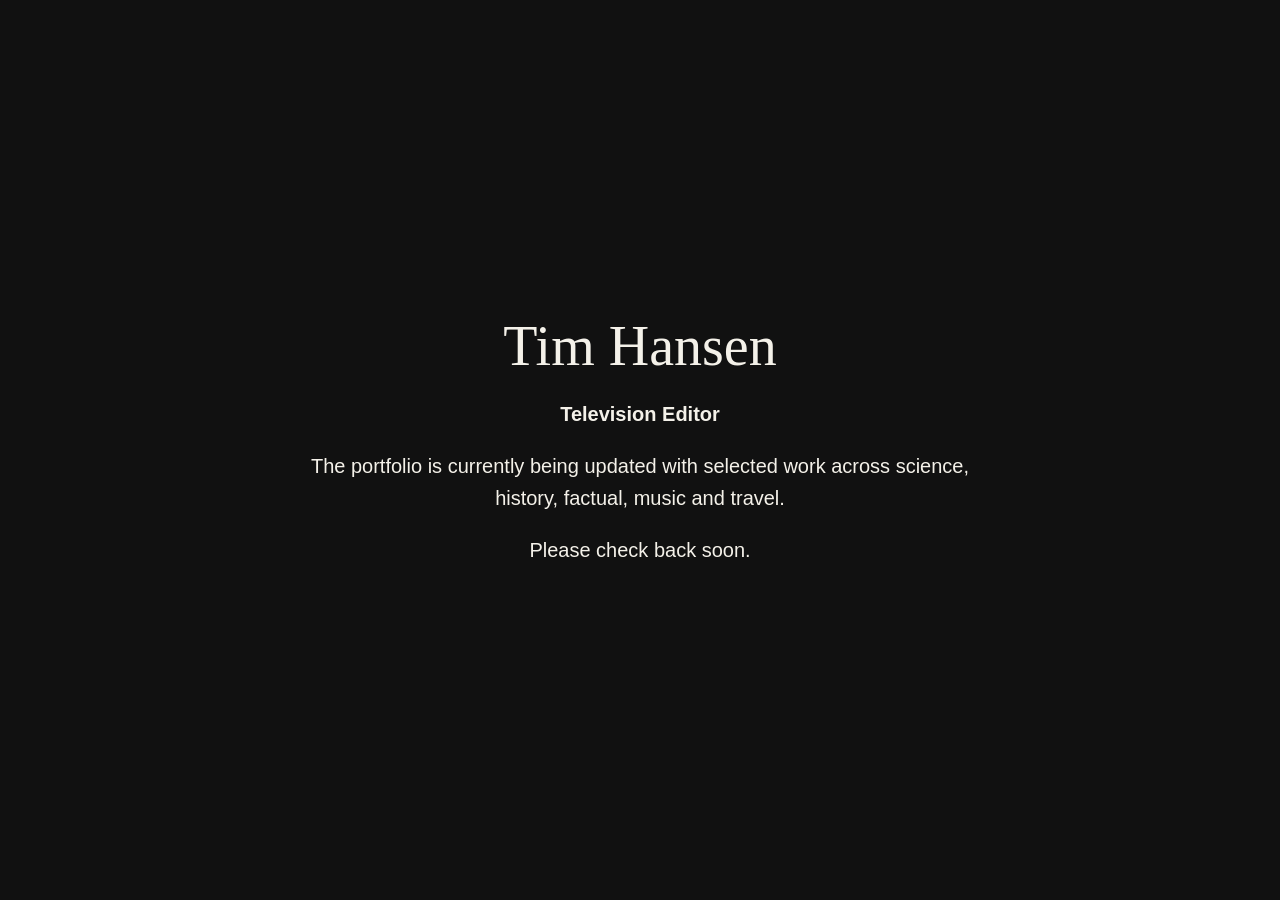
<file: index.html>
<!doctype html><html><head><meta charset="utf-8"><meta name="viewport" content="width=device-width,initial-scale=1"><title>Tim Hansen</title><style>body{margin:0;background:#111;color:#f4f1e9;font-family:Arial,sans-serif;display:flex;min-height:100vh;align-items:center;justify-content:center}main{max-width:700px;text-align:center;padding:40px}h1{font:400 56px Georgia,serif;margin:0 0 10px}p{font-size:20px;line-height:1.6}</style></head><body><main><h1>Tim Hansen</h1><p><strong>Television Editor</strong></p><p>The portfolio is currently being updated with selected work across science, history, factual, music and travel.</p><p>Please check back soon.</p></main></body></html>
</file>
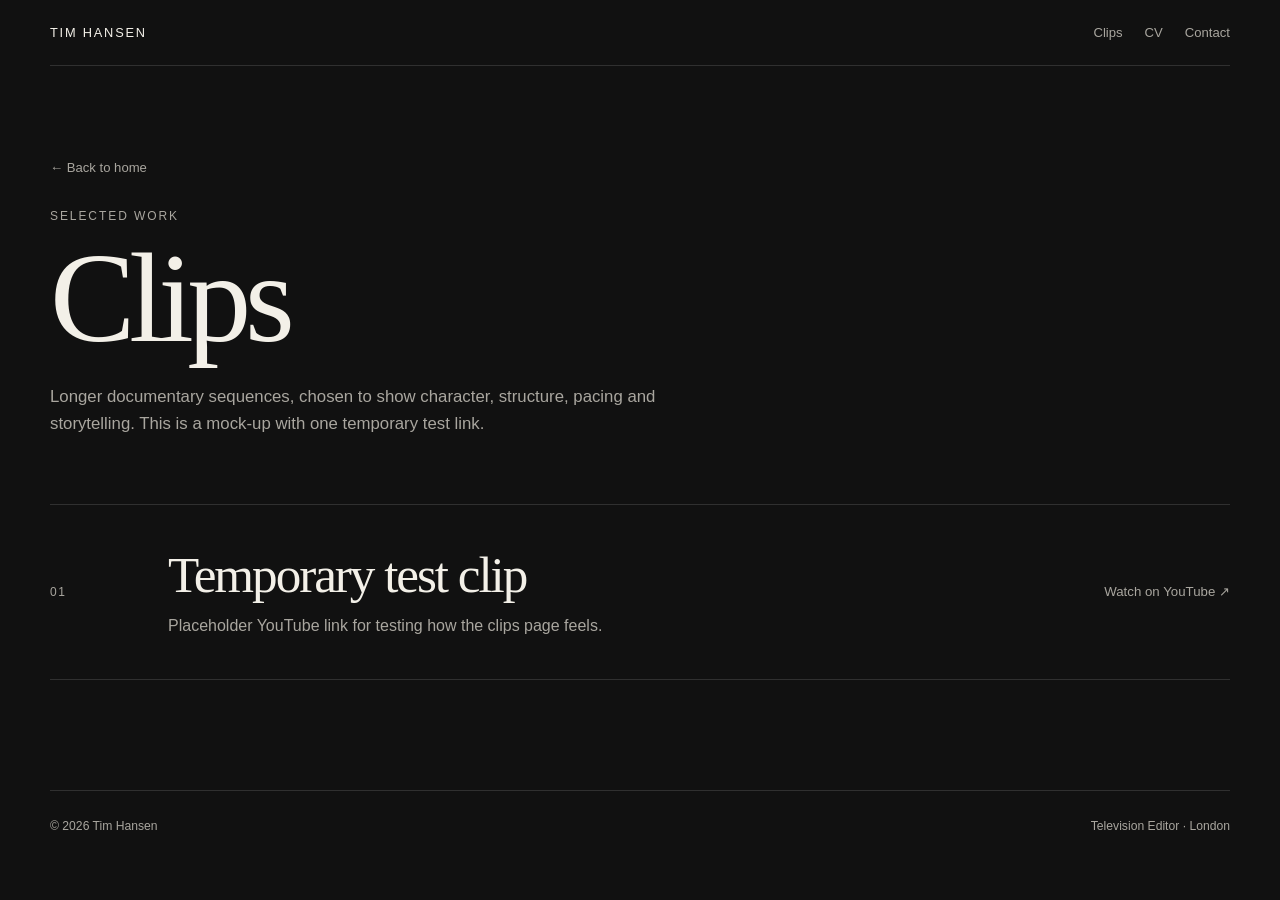
<file: clips.html>
<!DOCTYPE html>
<html lang="en">
<head>
  <meta charset="UTF-8" />
  <meta name="viewport" content="width=device-width, initial-scale=1.0" />
  <meta name="description" content="Selected clips by television editor Tim Hansen." />
  <title>Clips — Tim Hansen</title>
  <style>
    :root {
      --bg: #111;
      --panel: #171717;
      --text: #f3f0e8;
      --muted: #a9a69f;
      --line: rgba(255,255,255,.13);
      --width: 1180px;
    }

    * { box-sizing: border-box; }

    body {
      margin: 0;
      min-height: 100vh;
      background: var(--bg);
      color: var(--text);
      font-family: Arial, Helvetica, sans-serif;
      -webkit-font-smoothing: antialiased;
    }

    a { color: inherit; }

    .shell {
      width: min(calc(100% - 40px), var(--width));
      margin: 0 auto;
    }

    .header {
      display: flex;
      justify-content: space-between;
      align-items: center;
      padding: 25px 0;
      border-bottom: 1px solid var(--line);
    }

    .brand,
    .header a {
      text-decoration: none;
    }

    .brand {
      font-size: .8rem;
      letter-spacing: .14em;
      text-transform: uppercase;
    }

    .header-nav {
      display: flex;
      gap: 22px;
      color: var(--muted);
      font-size: .82rem;
    }

    .page-intro {
      padding: 92px 0 66px;
    }

    .back {
      display: inline-block;
      margin-bottom: 34px;
      color: var(--muted);
      font-size: .82rem;
      text-decoration: none;
    }

    .back:hover { color: var(--text); }

    .eyebrow {
      margin: 0 0 18px;
      color: var(--muted);
      font-size: .75rem;
      letter-spacing: .16em;
      text-transform: uppercase;
    }

    h1 {
      margin: 0;
      font-family: Georgia, "Times New Roman", serif;
      font-size: clamp(4rem, 10vw, 8rem);
      font-weight: 400;
      line-height: .9;
      letter-spacing: -.05em;
    }

    .intro {
      max-width: 610px;
      margin: 28px 0 0;
      color: var(--muted);
      font-size: 1.05rem;
      line-height: 1.6;
    }

    .clip-list {
      border-top: 1px solid var(--line);
      margin-bottom: 110px;
    }

    .clip {
      display: grid;
      grid-template-columns: 90px 1fr auto;
      gap: 28px;
      align-items: center;
      min-height: 175px;
      padding: 24px 0;
      border-bottom: 1px solid var(--line);
      text-decoration: none;
      transition: padding .18s ease, background .18s ease;
    }

    .clip:hover {
      padding-left: 18px;
      padding-right: 18px;
      background: var(--panel);
    }

    .clip-number {
      color: var(--muted);
      font-size: .75rem;
      letter-spacing: .14em;
    }

    .clip-title {
      margin: 0;
      font-family: Georgia, "Times New Roman", serif;
      font-size: clamp(1.8rem, 4vw, 3.5rem);
      font-weight: 400;
      letter-spacing: -.04em;
    }

    .clip-description {
      margin: 10px 0 0;
      color: var(--muted);
      line-height: 1.5;
    }

    .clip-action {
      color: var(--muted);
      font-size: .83rem;
      white-space: nowrap;
    }

    .footer {
      display: flex;
      justify-content: space-between;
      gap: 20px;
      padding: 28px 0 34px;
      border-top: 1px solid var(--line);
      color: var(--muted);
      font-size: .76rem;
    }

    @media (max-width: 720px) {
      .page-intro { padding: 70px 0 54px; }
      .clip {
        grid-template-columns: 42px 1fr;
      }
      .clip-action {
        grid-column: 2;
      }
    }

    @media (max-width: 520px) {
      .shell { width: min(calc(100% - 28px), var(--width)); }
      .footer { display: block; }
      .footer span:last-child { display: block; margin-top: 8px; }
    }
  </style>
</head>
<body>
  <div class="shell">
    <header class="header">
      <a class="brand" href="index.html">Tim Hansen</a>
      <nav class="header-nav" aria-label="Primary navigation">
        <a href="clips.html">Clips</a>
        <a href="#">CV</a>
        <a href="mailto:hello@timhansen.co.uk">Contact</a>
      </nav>
    </header>

    <main>
      <section class="page-intro">
        <a class="back" href="index.html">← Back to home</a>
        <p class="eyebrow">Selected Work</p>
        <h1>Clips</h1>
        <p class="intro">
          Longer documentary sequences, chosen to show character, structure,
          pacing and storytelling. This is a mock-up with one temporary test link.
        </p>
      </section>

      <section class="clip-list" aria-label="Selected clips">
        <a
          class="clip"
          href="https://www.youtube.com/watch?v=dQw4w9WgXcQ"
          target="_blank"
          rel="noopener noreferrer"
        >
          <span class="clip-number">01</span>
          <div>
            <h2 class="clip-title">Temporary test clip</h2>
            <p class="clip-description">
              Placeholder YouTube link for testing how the clips page feels.
            </p>
          </div>
          <span class="clip-action">Watch on YouTube ↗</span>
        </a>
      </section>
    </main>

    <footer class="footer">
      <span>© <span id="year"></span> Tim Hansen</span>
      <span>Television Editor · London</span>
    </footer>
  </div>

  <script>
    document.getElementById("year").textContent = new Date().getFullYear();
  </script>
</body>
</html>
</file>
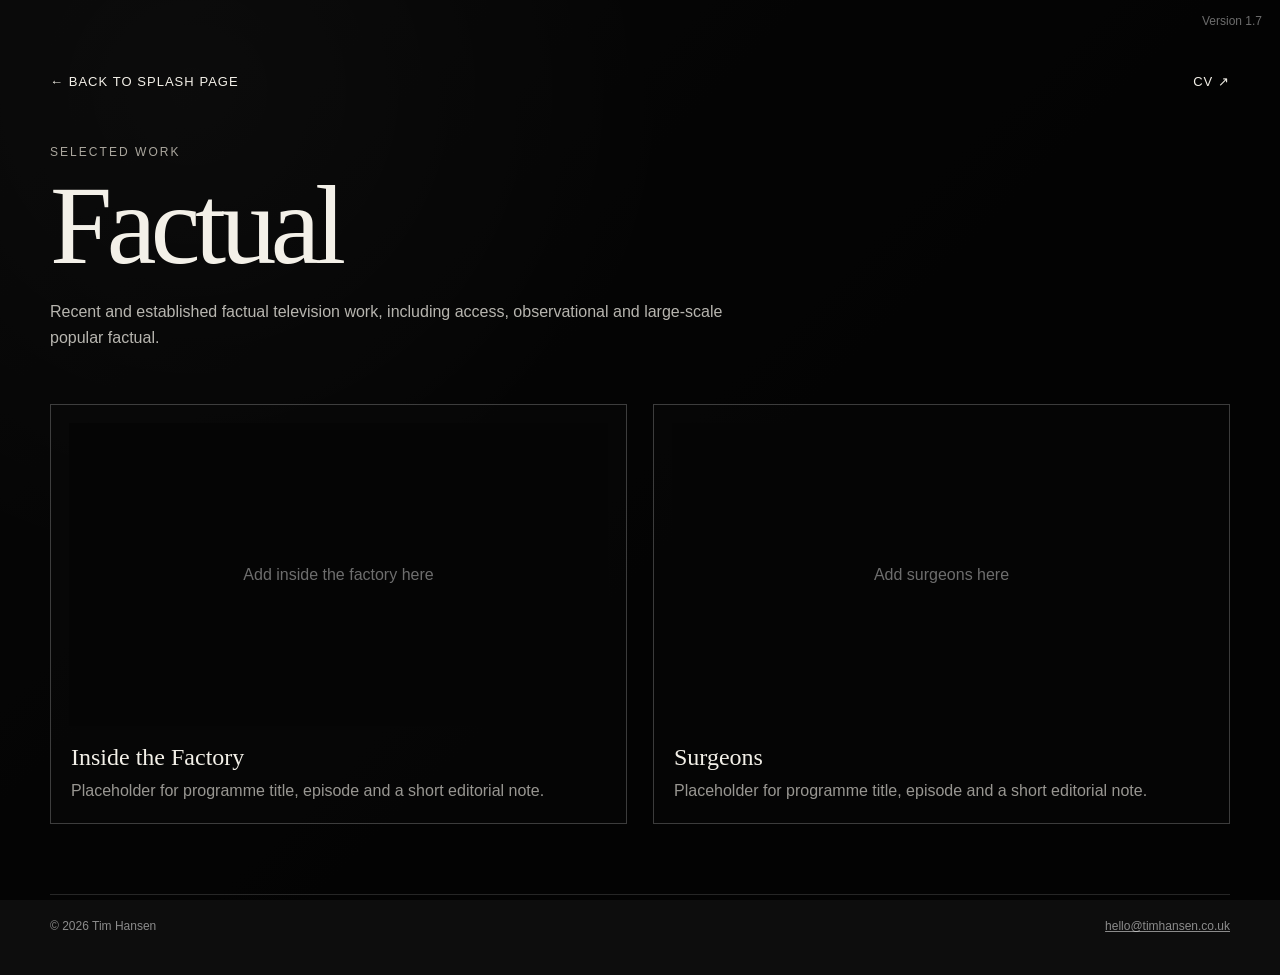
<file: factual.html>
<!DOCTYPE html>
<html lang="en">
<head>
  <meta charset="UTF-8">
  <meta name="viewport" content="width=device-width, initial-scale=1.0">
  <meta name="description" content="Tim Hansen — Factual editing portfolio.">
  <title>Factual — Tim Hansen</title>
  <link rel="stylesheet" href="assets/styles.css">
</head>
<body>
  <div class="backgrounds" id="backgrounds" aria-hidden="true"></div>
  <div class="version">Version 1.7</div>

  <main class="shell">
    <nav class="topbar" aria-label="Page navigation">
      <a class="home-link" href="index.html">← Back to splash page</a>
      <a class="home-link" href="Editor_Tim_Hansen_CV_JUL2026.pdf" target="_blank" rel="noopener">CV ↗</a>
    </nav>

    <header class="category-header">
      <p class="eyebrow">Selected work</p>
      <h1 class="category-title">Factual</h1>
      <p class="category-copy">Recent and established factual television work, including access, observational and large-scale popular factual.</p>
    </header>

    <section class="work-grid" aria-label="Factual clips">
      
      <article class="work-card">
        <div class="work-frame">
          <div class="placeholder">Add inside the factory here</div>
        </div>
        <div class="work-meta">
          <h2 class="work-title">Inside the Factory</h2>
          <p class="work-desc">Placeholder for programme title, episode and a short editorial note.</p>
        </div>
      </article>

      <article class="work-card">
        <div class="work-frame">
          <div class="placeholder">Add surgeons here</div>
        </div>
        <div class="work-meta">
          <h2 class="work-title">Surgeons</h2>
          <p class="work-desc">Placeholder for programme title, episode and a short editorial note.</p>
        </div>
      </article>
    </section>

    <footer class="footer">
      <span>© <span id="year"></span> Tim Hansen</span>
      <span><a href="mailto:hello@timhansen.co.uk">hello@timhansen.co.uk</a></span>
    </footer>
  </main>

  <script src="assets/site.js"></script>
</body>
</html>
</file>
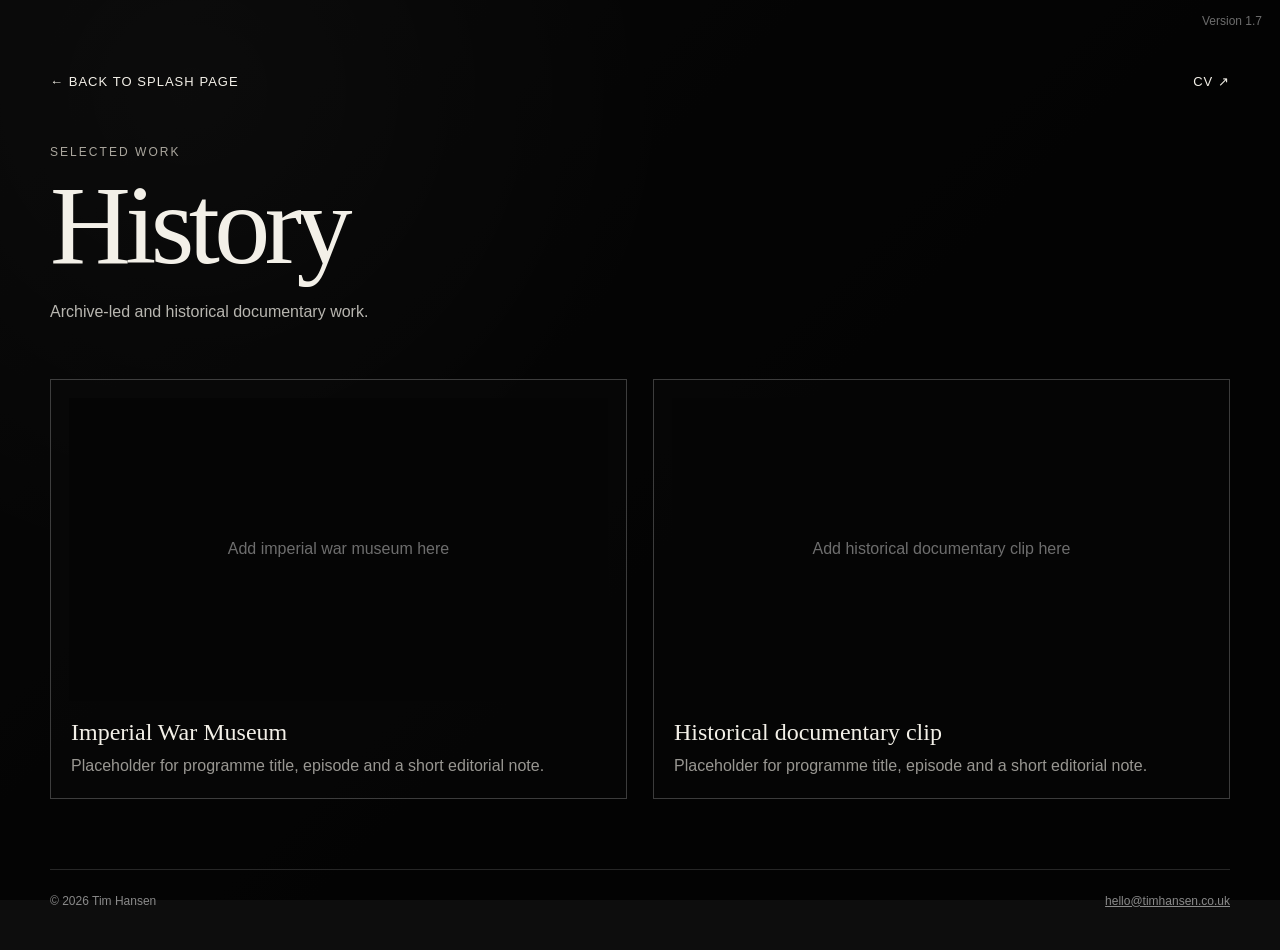
<file: history.html>
<!DOCTYPE html>
<html lang="en">
<head>
  <meta charset="UTF-8">
  <meta name="viewport" content="width=device-width, initial-scale=1.0">
  <meta name="description" content="Tim Hansen — History editing portfolio.">
  <title>History — Tim Hansen</title>
  <link rel="stylesheet" href="assets/styles.css">
</head>
<body>
  <div class="backgrounds" id="backgrounds" aria-hidden="true"></div>
  <div class="version">Version 1.7</div>

  <main class="shell">
    <nav class="topbar" aria-label="Page navigation">
      <a class="home-link" href="index.html">← Back to splash page</a>
      <a class="home-link" href="Editor_Tim_Hansen_CV_JUL2026.pdf" target="_blank" rel="noopener">CV ↗</a>
    </nav>

    <header class="category-header">
      <p class="eyebrow">Selected work</p>
      <h1 class="category-title">History</h1>
      <p class="category-copy">Archive-led and historical documentary work.</p>
    </header>

    <section class="work-grid" aria-label="History clips">
      
      <article class="work-card">
        <div class="work-frame">
          <div class="placeholder">Add imperial war museum here</div>
        </div>
        <div class="work-meta">
          <h2 class="work-title">Imperial War Museum</h2>
          <p class="work-desc">Placeholder for programme title, episode and a short editorial note.</p>
        </div>
      </article>

      <article class="work-card">
        <div class="work-frame">
          <div class="placeholder">Add historical documentary clip here</div>
        </div>
        <div class="work-meta">
          <h2 class="work-title">Historical documentary clip</h2>
          <p class="work-desc">Placeholder for programme title, episode and a short editorial note.</p>
        </div>
      </article>
    </section>

    <footer class="footer">
      <span>© <span id="year"></span> Tim Hansen</span>
      <span><a href="mailto:hello@timhansen.co.uk">hello@timhansen.co.uk</a></span>
    </footer>
  </main>

  <script src="assets/site.js"></script>
</body>
</html>
</file>
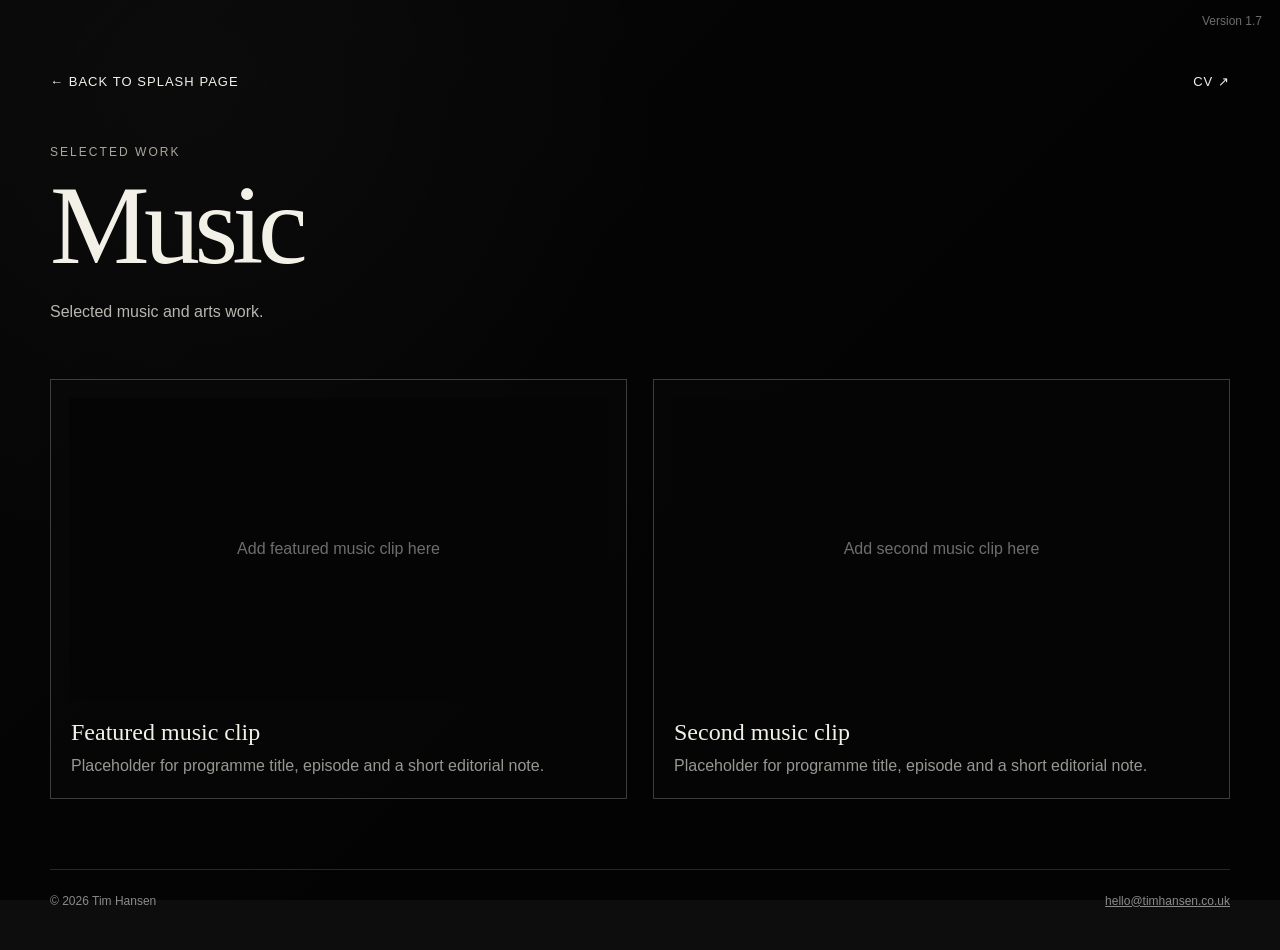
<file: music.html>
<!DOCTYPE html>
<html lang="en">
<head>
  <meta charset="UTF-8">
  <meta name="viewport" content="width=device-width, initial-scale=1.0">
  <meta name="description" content="Tim Hansen — Music editing portfolio.">
  <title>Music — Tim Hansen</title>
  <link rel="stylesheet" href="assets/styles.css">
</head>
<body>
  <div class="backgrounds" id="backgrounds" aria-hidden="true"></div>
  <div class="version">Version 1.7</div>

  <main class="shell">
    <nav class="topbar" aria-label="Page navigation">
      <a class="home-link" href="index.html">← Back to splash page</a>
      <a class="home-link" href="Editor_Tim_Hansen_CV_JUL2026.pdf" target="_blank" rel="noopener">CV ↗</a>
    </nav>

    <header class="category-header">
      <p class="eyebrow">Selected work</p>
      <h1 class="category-title">Music</h1>
      <p class="category-copy">Selected music and arts work.</p>
    </header>

    <section class="work-grid" aria-label="Music clips">
      
      <article class="work-card">
        <div class="work-frame">
          <div class="placeholder">Add featured music clip here</div>
        </div>
        <div class="work-meta">
          <h2 class="work-title">Featured music clip</h2>
          <p class="work-desc">Placeholder for programme title, episode and a short editorial note.</p>
        </div>
      </article>

      <article class="work-card">
        <div class="work-frame">
          <div class="placeholder">Add second music clip here</div>
        </div>
        <div class="work-meta">
          <h2 class="work-title">Second music clip</h2>
          <p class="work-desc">Placeholder for programme title, episode and a short editorial note.</p>
        </div>
      </article>
    </section>

    <footer class="footer">
      <span>© <span id="year"></span> Tim Hansen</span>
      <span><a href="mailto:hello@timhansen.co.uk">hello@timhansen.co.uk</a></span>
    </footer>
  </main>

  <script src="assets/site.js"></script>
</body>
</html>
</file>
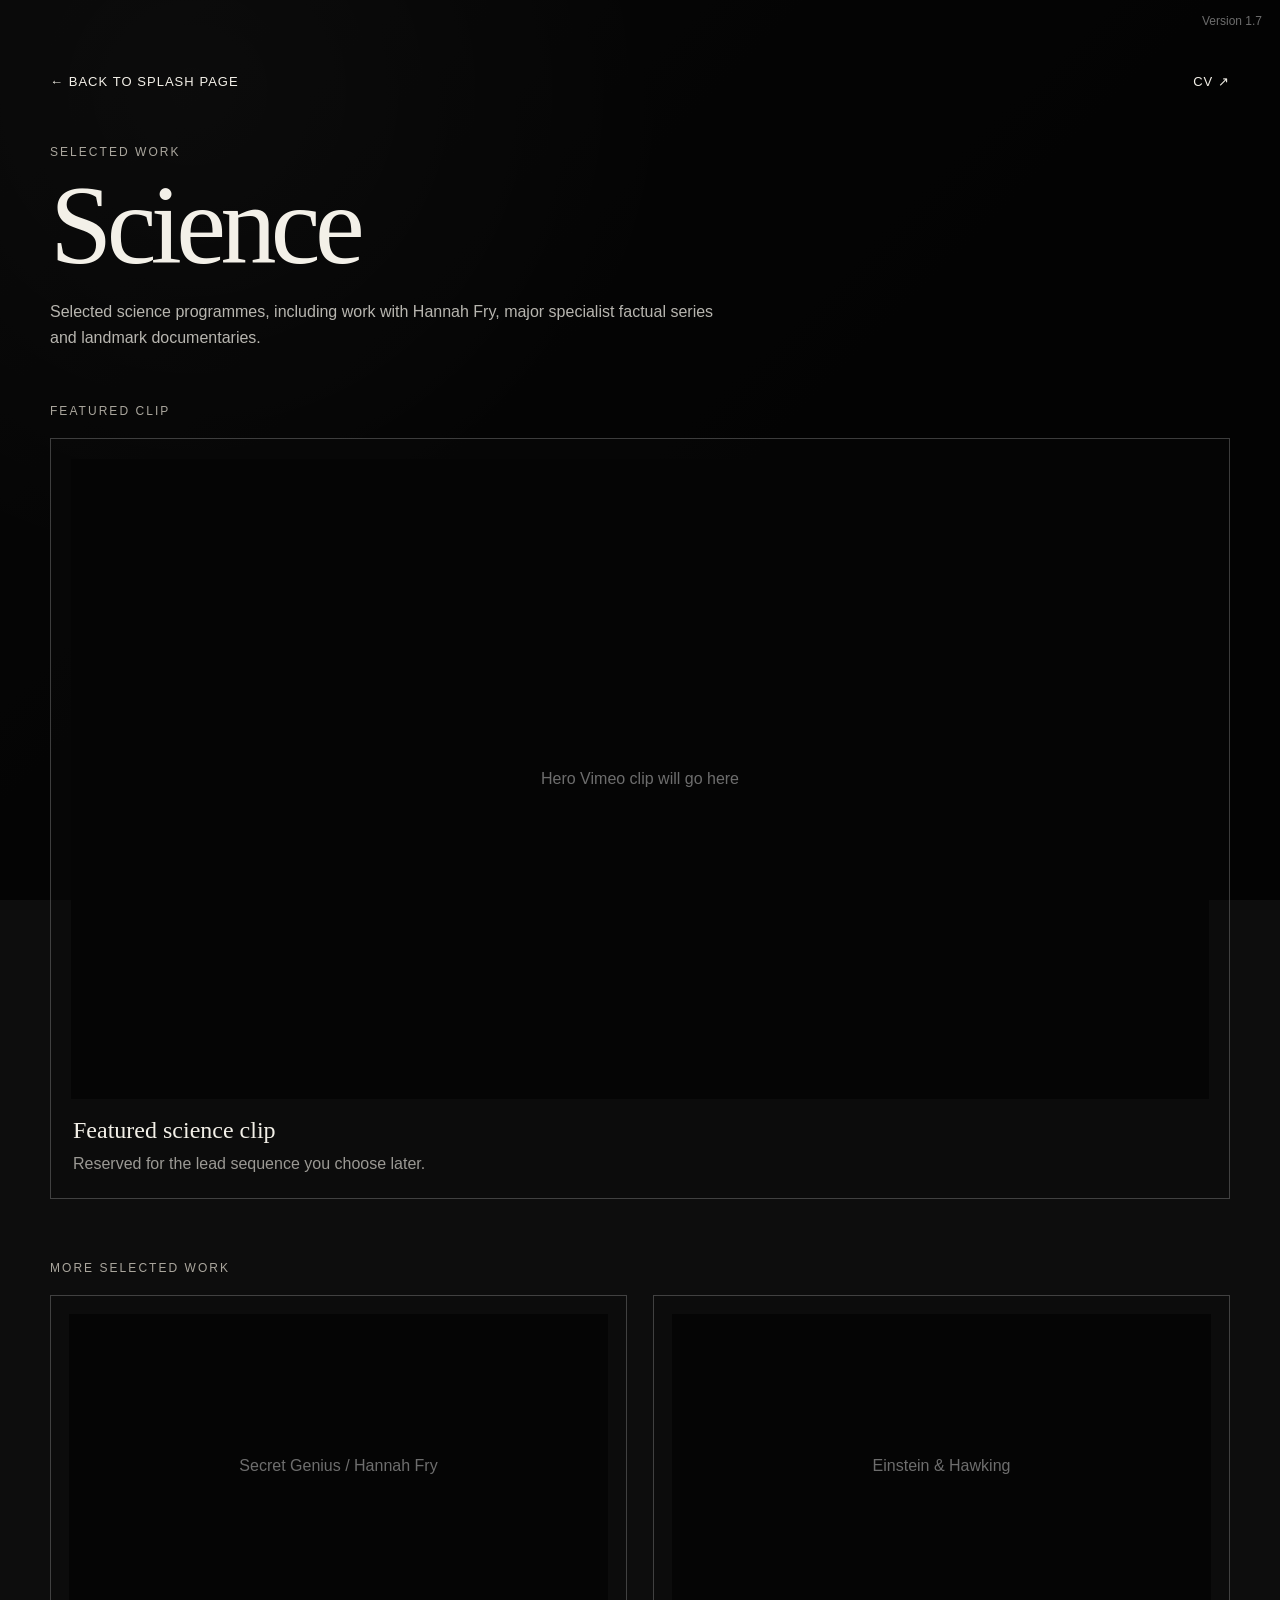
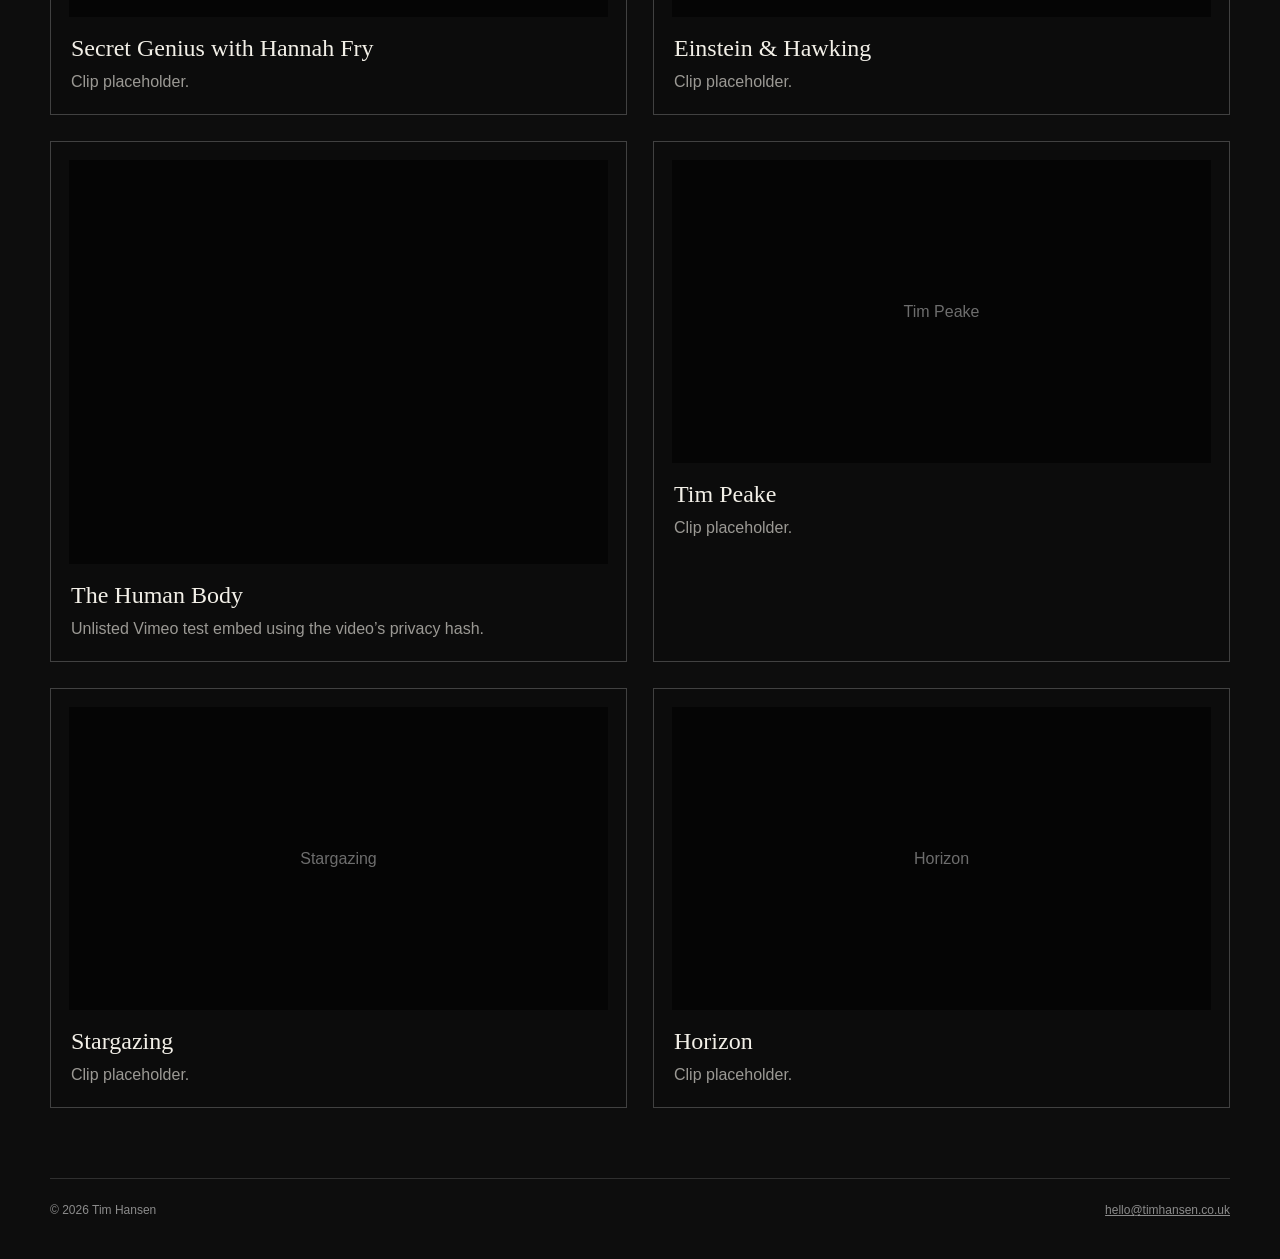
<file: science.html>
<!DOCTYPE html>
<html lang="en">
<head>
  <meta charset="UTF-8">
  <meta name="viewport" content="width=device-width, initial-scale=1.0">
  <meta name="description" content="Tim Hansen — Science editing portfolio.">
  <title>Science — Tim Hansen</title>
  <link rel="stylesheet" href="assets/styles.css">
</head>
<body>
  <div class="backgrounds" aria-hidden="true"></div>
  <div class="version">Version 1.7</div>

  <main class="shell">
    <nav class="topbar" aria-label="Page navigation">
      <a class="home-link" href="index.html">← Back to splash page</a>
      <a class="home-link" href="Editor_Tim_Hansen_CV_JUL2026.pdf" target="_blank" rel="noopener">CV ↗</a>
    </nav>

    <header class="category-header">
      <p class="eyebrow">Selected work</p>
      <h1 class="category-title">Science</h1>
      <p class="category-copy">
        Selected science programmes, including work with Hannah Fry,
        major specialist factual series and landmark documentaries.
      </p>
    </header>

    <section aria-labelledby="featured-heading">
      <h2 class="section-heading" id="featured-heading">Featured clip</h2>
      <article class="hero-card">
        <div class="hero-frame">Hero Vimeo clip will go here</div>
        <div class="hero-meta">
          <h3 class="hero-title">Featured science clip</h3>
          <p class="hero-desc">Reserved for the lead sequence you choose later.</p>
        </div>
      </article>
    </section>

    <section aria-labelledby="selected-heading">
      <h2 class="section-heading" id="selected-heading">More selected work</h2>

      <div class="work-grid">
        <article class="work-card">
          <div class="work-frame">
            <div class="placeholder">Secret Genius / Hannah Fry</div>
          </div>
          <div class="work-meta">
            <h3 class="work-title">Secret Genius with Hannah Fry</h3>
            <p class="work-desc">Clip placeholder.</p>
          </div>
        </article>

        <article class="work-card">
          <div class="work-frame">
            <div class="placeholder">Einstein &amp; Hawking</div>
          </div>
          <div class="work-meta">
            <h3 class="work-title">Einstein &amp; Hawking</h3>
            <p class="work-desc">Clip placeholder.</p>
          </div>
        </article>

        <article class="work-card">
          <div class="work-frame is-four-three">
            <iframe
              src="https://player.vimeo.com/video/1211738798?h=7c6f1615a7&amp;title=0&amp;byline=0&amp;portrait=0&amp;badge=0&amp;autopause=0"
              title="The Human Body"
              allow="autoplay; fullscreen; picture-in-picture; clipboard-write; encrypted-media; web-share"
              referrerpolicy="strict-origin-when-cross-origin"
              allowfullscreen>
            </iframe>
          </div>
          <div class="work-meta">
            <h3 class="work-title">The Human Body</h3>
            <p class="work-desc">Unlisted Vimeo test embed using the video’s privacy hash.</p>
          </div>
        </article>

        <article class="work-card">
          <div class="work-frame">
            <div class="placeholder">Tim Peake</div>
          </div>
          <div class="work-meta">
            <h3 class="work-title">Tim Peake</h3>
            <p class="work-desc">Clip placeholder.</p>
          </div>
        </article>

        <article class="work-card">
          <div class="work-frame">
            <div class="placeholder">Stargazing</div>
          </div>
          <div class="work-meta">
            <h3 class="work-title">Stargazing</h3>
            <p class="work-desc">Clip placeholder.</p>
          </div>
        </article>

        <article class="work-card">
          <div class="work-frame">
            <div class="placeholder">Horizon</div>
          </div>
          <div class="work-meta">
            <h3 class="work-title">Horizon</h3>
            <p class="work-desc">Clip placeholder.</p>
          </div>
        </article>
      </div>
    </section>

    <footer class="footer">
      <span>© <span id="year"></span> Tim Hansen</span>
      <span><a href="mailto:hello@timhansen.co.uk">hello@timhansen.co.uk</a></span>
    </footer>
  </main>

  <script src="assets/site.js"></script>
</body>
</html>
</file>
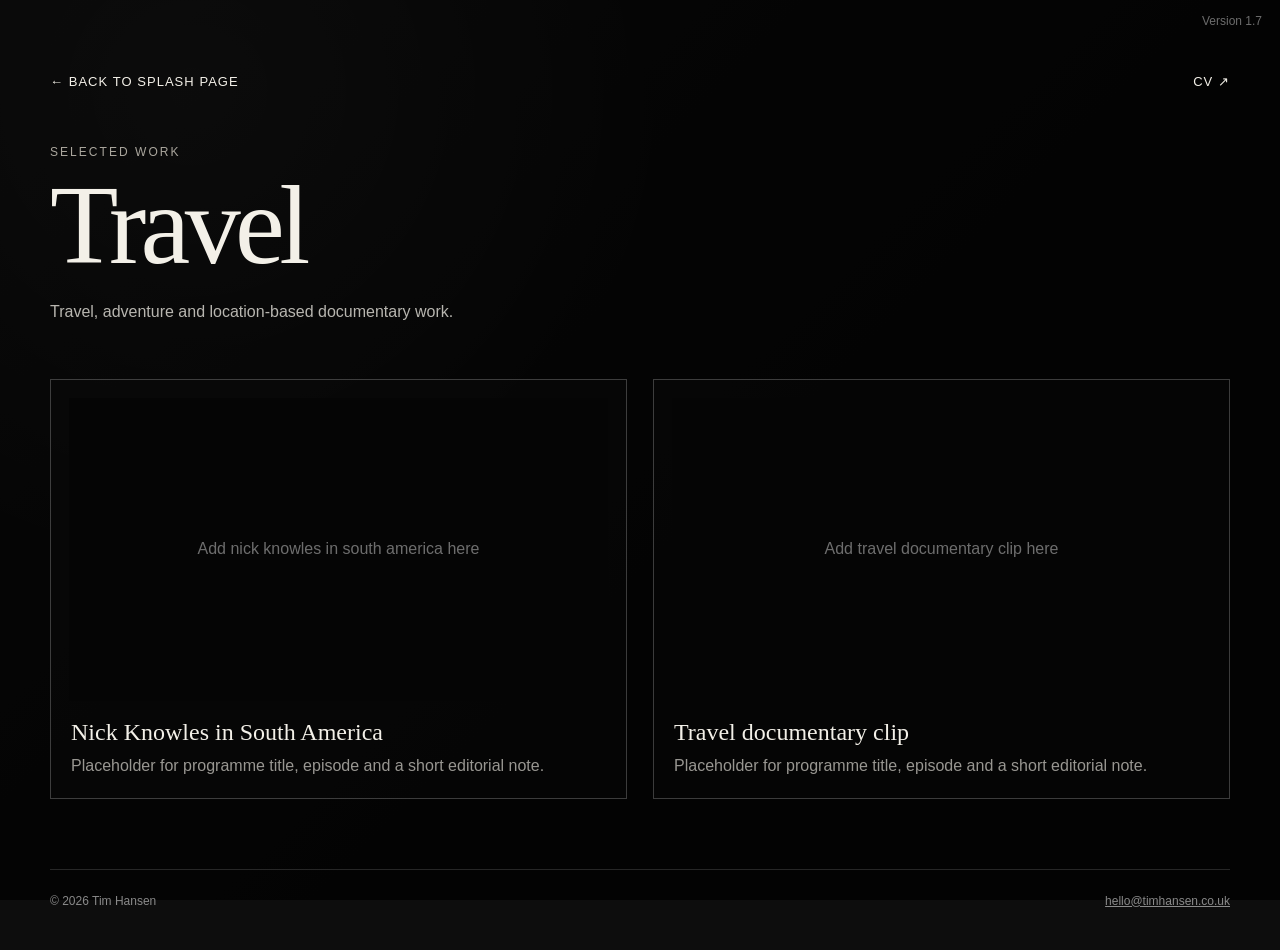
<file: travel.html>
<!DOCTYPE html>
<html lang="en">
<head>
  <meta charset="UTF-8">
  <meta name="viewport" content="width=device-width, initial-scale=1.0">
  <meta name="description" content="Tim Hansen — Travel editing portfolio.">
  <title>Travel — Tim Hansen</title>
  <link rel="stylesheet" href="assets/styles.css">
</head>
<body>
  <div class="backgrounds" id="backgrounds" aria-hidden="true"></div>
  <div class="version">Version 1.7</div>

  <main class="shell">
    <nav class="topbar" aria-label="Page navigation">
      <a class="home-link" href="index.html">← Back to splash page</a>
      <a class="home-link" href="Editor_Tim_Hansen_CV_JUL2026.pdf" target="_blank" rel="noopener">CV ↗</a>
    </nav>

    <header class="category-header">
      <p class="eyebrow">Selected work</p>
      <h1 class="category-title">Travel</h1>
      <p class="category-copy">Travel, adventure and location-based documentary work.</p>
    </header>

    <section class="work-grid" aria-label="Travel clips">
      
      <article class="work-card">
        <div class="work-frame">
          <div class="placeholder">Add nick knowles in south america here</div>
        </div>
        <div class="work-meta">
          <h2 class="work-title">Nick Knowles in South America</h2>
          <p class="work-desc">Placeholder for programme title, episode and a short editorial note.</p>
        </div>
      </article>

      <article class="work-card">
        <div class="work-frame">
          <div class="placeholder">Add travel documentary clip here</div>
        </div>
        <div class="work-meta">
          <h2 class="work-title">Travel documentary clip</h2>
          <p class="work-desc">Placeholder for programme title, episode and a short editorial note.</p>
        </div>
      </article>
    </section>

    <footer class="footer">
      <span>© <span id="year"></span> Tim Hansen</span>
      <span><a href="mailto:hello@timhansen.co.uk">hello@timhansen.co.uk</a></span>
    </footer>
  </main>

  <script src="assets/site.js"></script>
</body>
</html>
</file>
<file: assets/styles.css>
:root {
  --bg: #0d0d0d;
  --text: #f3f0e8;
  --muted: #aaa69d;
  --line: rgba(255,255,255,.22);
  --tile: rgba(12,12,12,.36);
  --width: 1180px;
}
* { box-sizing: border-box; }
html, body { min-height: 100%; }
body {
  margin: 0;
  min-height: 100vh;
  background: var(--bg);
  color: var(--text);
  font-family: Arial, Helvetica, sans-serif;
  -webkit-font-smoothing: antialiased;
}
a { color: inherit; }
.backgrounds, .backgrounds::after {
  position: fixed;
  inset: 0;
  pointer-events: none;
}
.backgrounds {
  z-index: -2;
  background:
    radial-gradient(circle at 15% 10%, rgba(255,255,255,.08), transparent 35%),
    linear-gradient(135deg, #171717, #090909 65%);
}
.backgrounds::after {
  content: "";
  background: rgba(0,0,0,.70);
}
.version {
  position: fixed;
  top: 14px;
  right: 18px;
  color: rgba(255,255,255,.42);
  font-size: 12px;
}
.shell {
  width: min(calc(100% - 48px), var(--width));
  margin: 0 auto;
  padding: 74px 0 42px;
}
.topbar {
  display: flex;
  justify-content: space-between;
  gap: 20px;
  margin-bottom: 56px;
}
.home-link {
  text-decoration: none;
  font-size: 13px;
  letter-spacing: .08em;
  text-transform: uppercase;
}
.home-link:hover { text-decoration: underline; }
.eyebrow {
  margin: 0 0 15px;
  color: var(--muted);
  font-size: 12px;
  letter-spacing: .17em;
  text-transform: uppercase;
}
.category-header {
  max-width: 780px;
  margin-bottom: 54px;
}
.category-title {
  margin: 0;
  font: 400 clamp(4rem, 9vw, 7rem)/.92 Georgia, "Times New Roman", serif;
  letter-spacing: -.05em;
}
.category-copy {
  max-width: 680px;
  margin: 22px 0 0;
  color: rgba(243,240,232,.75);
  line-height: 1.6;
}
.section-heading {
  margin: 0 0 20px;
  font-size: 12px;
  font-weight: normal;
  letter-spacing: .17em;
  text-transform: uppercase;
  color: var(--muted);
}
.hero-card {
  margin-bottom: 62px;
  border: 1px solid var(--line);
  background: var(--tile);
  padding: 20px;
}
.hero-frame {
  display: grid;
  place-items: center;
  aspect-ratio: 16 / 9;
  background: #050505;
  color: rgba(255,255,255,.42);
  text-align: center;
  padding: 30px;
}
.hero-meta, .work-meta { padding: 17px 2px 2px; }
.hero-title, .work-title {
  margin: 0 0 7px;
  font: 400 1.5rem/1.2 Georgia, "Times New Roman", serif;
}
.work-desc, .hero-desc {
  margin: 0;
  color: rgba(243,240,232,.62);
  line-height: 1.5;
}
.work-grid {
  display: grid;
  grid-template-columns: repeat(2, minmax(0, 1fr));
  gap: 26px;
}
.work-card {
  border: 1px solid var(--line);
  background: var(--tile);
  padding: 18px;
}
.work-frame {
  position: relative;
  aspect-ratio: 16 / 9;
  overflow: hidden;
  background: #050505;
}
.work-frame.is-four-three { aspect-ratio: 4 / 3; }
.work-frame iframe {
  position: absolute;
  inset: 0;
  width: 100%;
  height: 100%;
  border: 0;
}
.placeholder {
  display: grid;
  place-items: center;
  height: 100%;
  padding: 24px;
  color: rgba(255,255,255,.42);
  text-align: center;
}
.footer {
  display: flex;
  justify-content: space-between;
  gap: 24px;
  margin-top: 70px;
  padding-top: 24px;
  border-top: 1px solid rgba(255,255,255,.14);
  color: rgba(255,255,255,.52);
  font-size: 12px;
}
@media (max-width: 820px) {
  .work-grid { grid-template-columns: 1fr; }
}
@media (max-width: 560px) {
  .shell { width: min(calc(100% - 28px), var(--width)); padding-top: 58px; }
  .footer { display: block; }
  .footer span:last-child { display: block; margin-top: 8px; }
}
</file>
